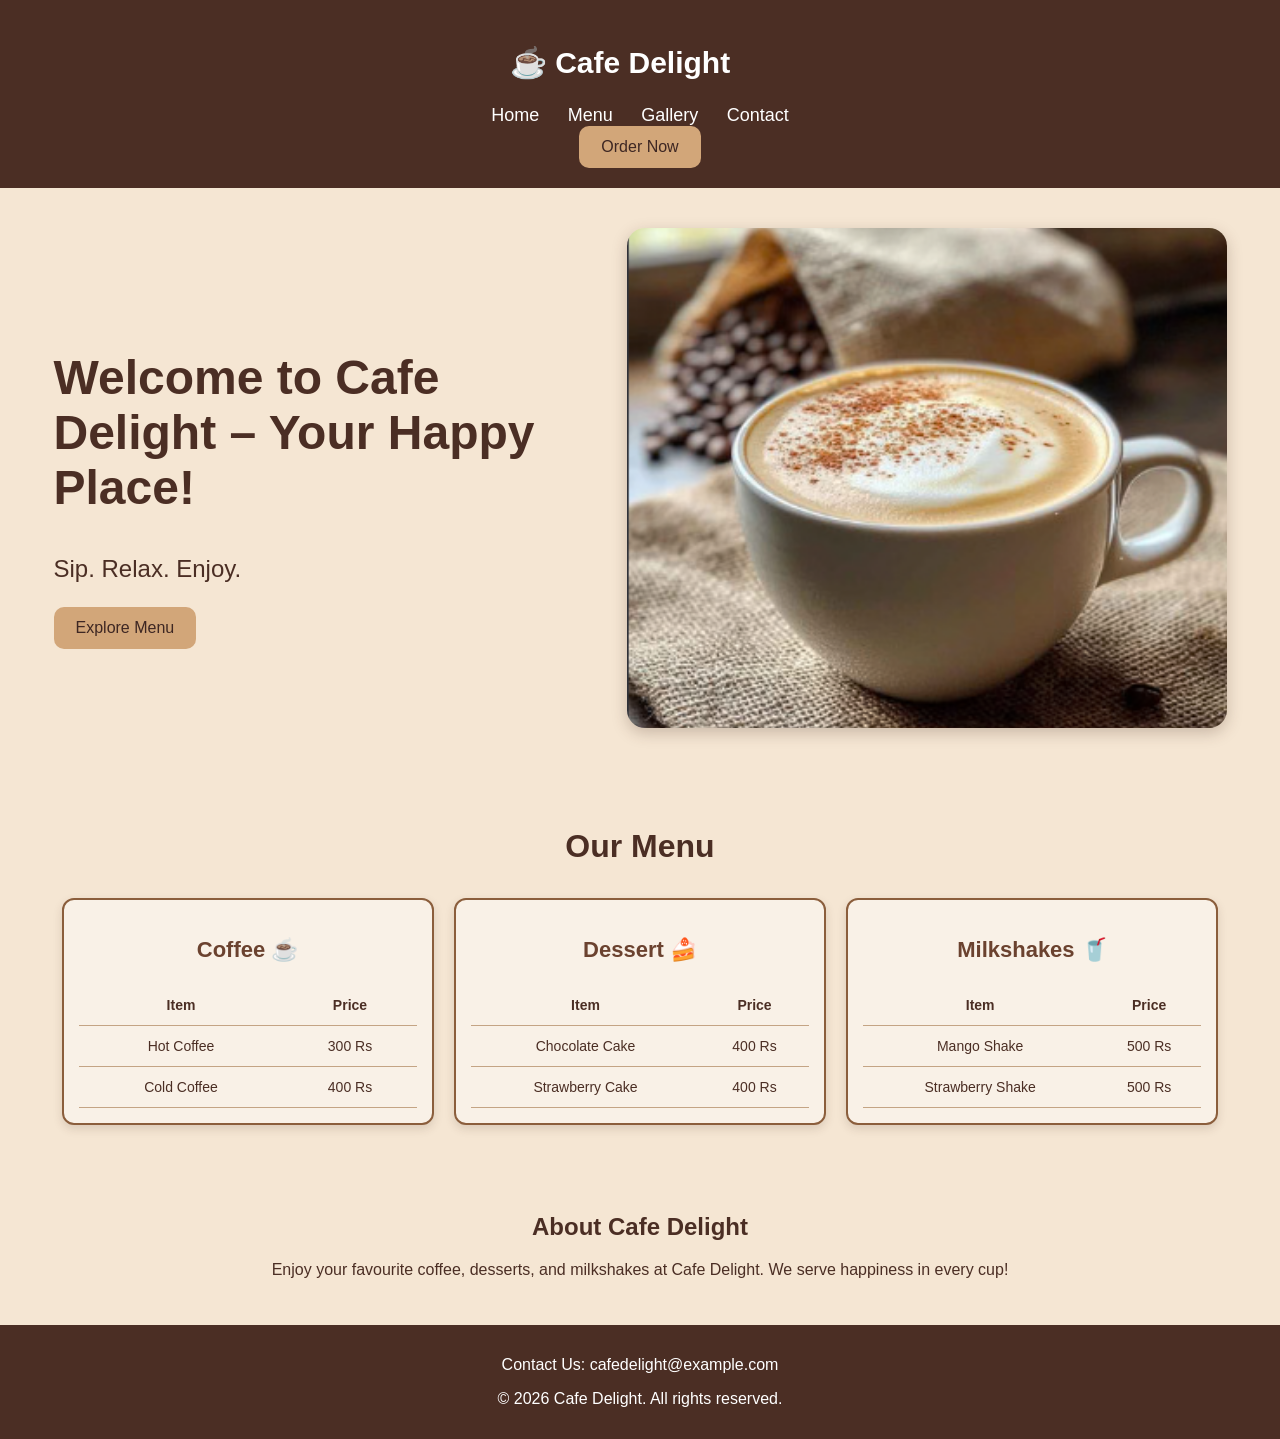
<file: index.html>
<!--
Name: Hajra Rizwan
Roll Number: i263052
Section: B
-->
<!DOCTYPE html>
<html lang="en">

<head>
    <meta charset="UTF-8">
    <meta name="viewport" content="width=device-width, initial-scale=1.0">
    <title>Cafe Delight</title>
    <link rel="stylesheet" href="style.css">
</head>

<body>

    <!-- Header & Navigation -->
    <header class="header" id="home">
        <div class="logo">
            <h2>☕ Cafe Delight</h2>
        </div>
        <nav class="nav-links">
            <a href="index.html">Home</a>
            <a href="menu.html">Menu</a>
            <a href="gallery.html">Gallery</a>
            <a href="contact.html">Contact</a>
        </nav>
        <button class="order-btn" onclick="placeOrder()">Order Now</button>
    </header>

    <main>
        <!-- Hero Section -->
        <section class="welcome">
            <div class="welcome-text">
                <h1>Welcome to Cafe Delight – Your Happy Place!</h1>
                <p>Sip. Relax. Enjoy.</p>
                <a href="#menu">
                    <button class="explore-btn">Explore Menu</button>
                </a>
            </div>
            <div class="coffee-picture">
                <img src="Images/coffee(2).png" alt="A cup of coffee">
            </div>
        </section>

        <!-- Menu Section -->
        <section class="menu-section" id="menu">
            <h2>Our Menu</h2>
            <div class="menu-container">

                <!-- Coffee Card -->
                <div class="menu-card">
                    <h3>Coffee ☕</h3>
                    <table>
                        <thead>
                            <tr>
                                <th>Item</th>
                                <th>Price</th>
                            </tr>
                        </thead>
                        <tbody>
                            <tr>
                                <td>Hot Coffee</td>
                                <td>300 Rs</td>
                            </tr>
                            <tr>
                                <td>Cold Coffee</td>
                                <td>400 Rs</td>
                            </tr>
                        </tbody>
                    </table>
                </div>

                <!-- Dessert Card -->
                <div class="menu-card">
                    <h3>Dessert 🍰</h3>
                    <table>
                        <thead>
                            <tr>
                                <th>Item</th>
                                <th>Price</th>
                            </tr>
                        </thead>
                        <tbody>
                            <tr>
                                <td>Chocolate Cake</td>
                                <td>400 Rs</td>
                            </tr>
                            <tr>
                                <td>Strawberry Cake</td>
                                <td>400 Rs</td>
                            </tr>
                        </tbody>
                    </table>
                </div>

                <!-- Milkshakes Card -->
                <div class="menu-card">
                    <h3>Milkshakes 🥤</h3>
                    <table>
                        <thead>
                            <tr>
                                <th>Item</th>
                                <th>Price</th>
                            </tr>
                        </thead>
                        <tbody>
                            <tr>
                                <td>Mango Shake</td>
                                <td>500 Rs</td>
                            </tr>
                            <tr>
                                <td>Strawberry Shake</td>
                                <td>500 Rs</td>
                            </tr>
                        </tbody>
                    </table>
                </div>

            </div>
        </section>

        <!-- About Section -->
        <section class="about" id="about">
            <h2>About Cafe Delight</h2>
            <p>
                Enjoy your favourite coffee, desserts, and milkshakes at Cafe Delight. We serve happiness in every cup!
            </p>
        </section>
    </main>

    <!-- Footer -->
    <footer class="footer" id="contact">
        <p>Contact Us: cafedelight@example.com</p>
        <p>© 2026 Cafe Delight. All rights reserved.</p>
    </footer>

    <!-- JavaScript -->
    <script>
        function placeOrder() {
            window.alert("Thank you for choosing Cafe Delight! Your order has been confirmed.");
            console.log("Order Now button clicked successfully.");
        }
    </script>

</body>

</html>
</file>
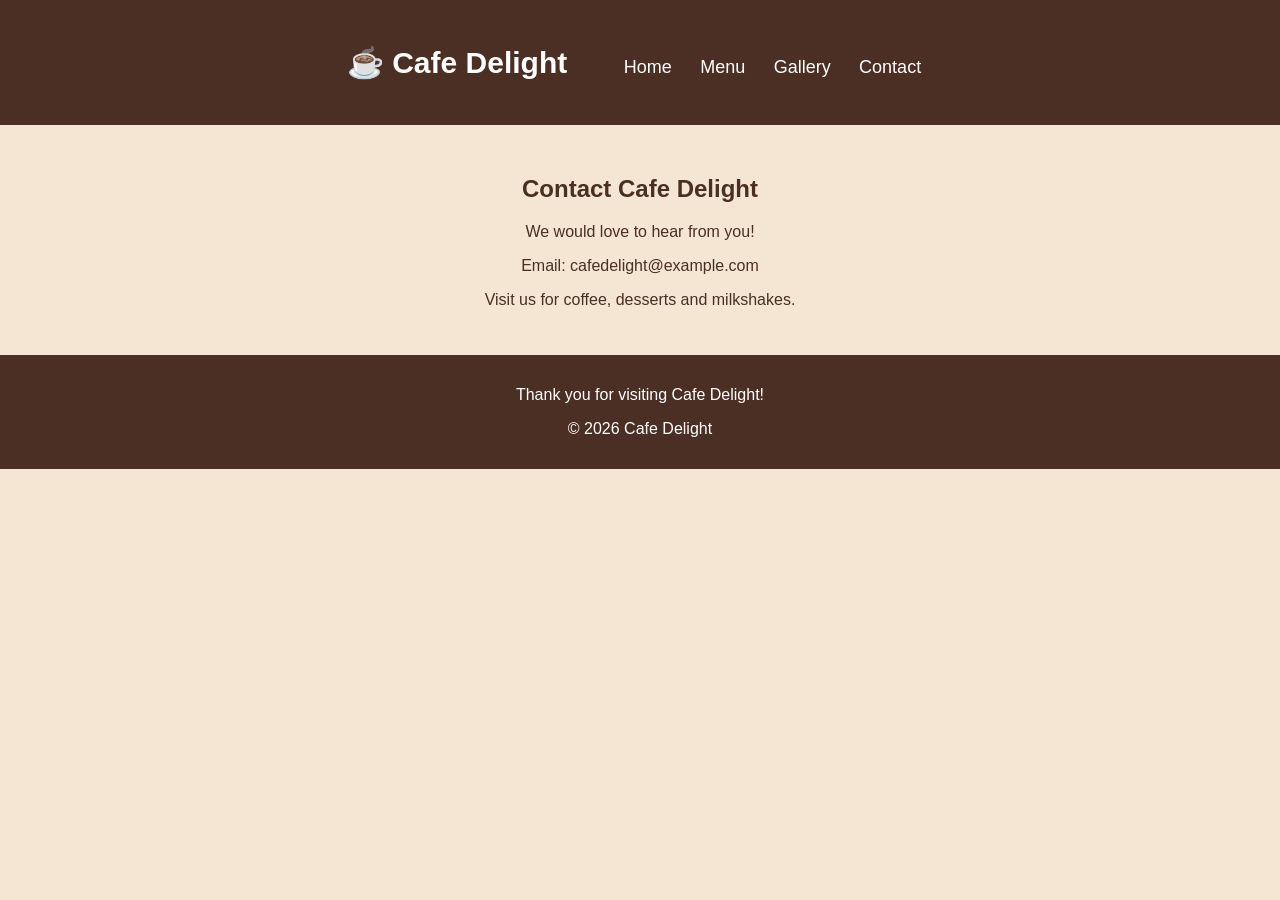
<file: contact.html>
<!DOCTYPE html>
<html>
<head>
    <title>Cafe Delight - Contact</title>
    <link rel="stylesheet" href="style.css">
</head>

<body>

    <div class="header">
        <h2>☕ Cafe Delight</h2>

        <a href="index.html">Home</a>
        <a href="menu.html">Menu</a>
        <a href="gallery.html">Gallery</a>
        <a href="contact.html">Contact</a>
    </div>

    <div class="about">
        <h2>Contact Cafe Delight</h2>

        <p>We would love to hear from you!</p>

        <p>Email: cafedelight@example.com</p>

        <p>Visit us for coffee, desserts and milkshakes.</p>
    </div>

    <div class="footer">
        <p>Thank you for visiting Cafe Delight!</p>
        <p>© 2026 Cafe Delight</p>
    </div>

</body>
</html>
</file>
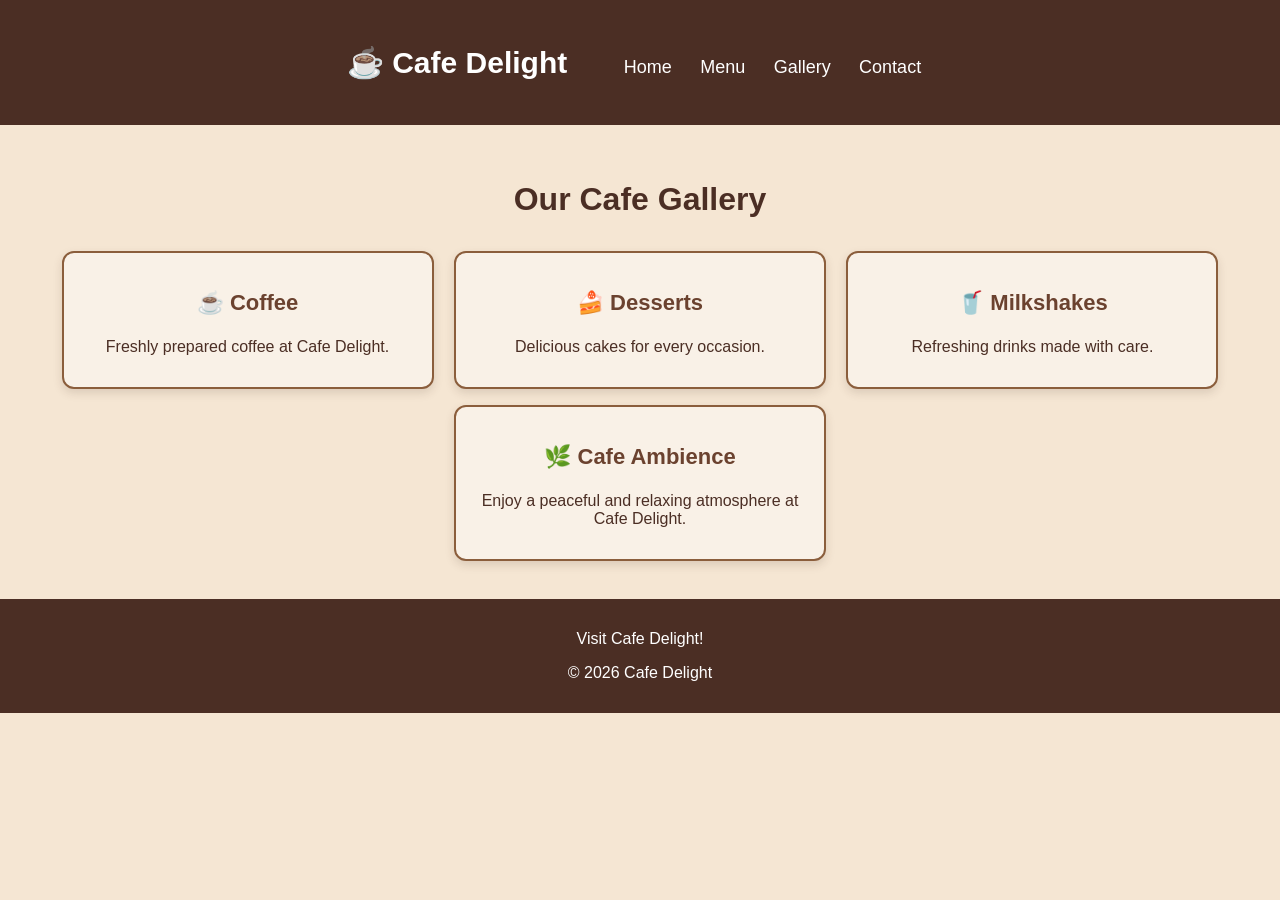
<file: gallery.html>
<!DOCTYPE html>
<html>
<head>
    <title>Cafe Delight - Gallery</title>
    <link rel="stylesheet" href="style.css">
</head>
<body>
    <div class="header">
        <h2>☕ Cafe Delight</h2>
        <a href="index.html">Home</a>
        <a href="menu.html">Menu</a>
        <a href="gallery.html">Gallery</a>
        <a href="index.html#contact">Contact</a>
    </div>

    <div class="menu-section">
        <h2>Our Cafe Gallery</h2>
        <div class="menu-container">
            <div class="menu-card">
                <h3>☕ Coffee</h3>
                <p>Freshly prepared coffee at Cafe Delight.</p>
            </div>
            <div class="menu-card">
                <h3>🍰 Desserts</h3>
                <p>Delicious cakes for every occasion.</p>
            </div>
            <div class="menu-card">
                <h3>🥤 Milkshakes</h3>
                <p>Refreshing drinks made with care.</p>
            </div>
            <div class="menu-card">
                <h3>🌿 Cafe Ambience</h3>
                <p>Enjoy a peaceful and relaxing atmosphere at Cafe Delight.</p>
            </div>
        </div>
    </div>

    <div class="footer">
        <p>Visit Cafe Delight!</p>
        <p>© 2026 Cafe Delight</p>
    </div>
</body>
</html>
</file>
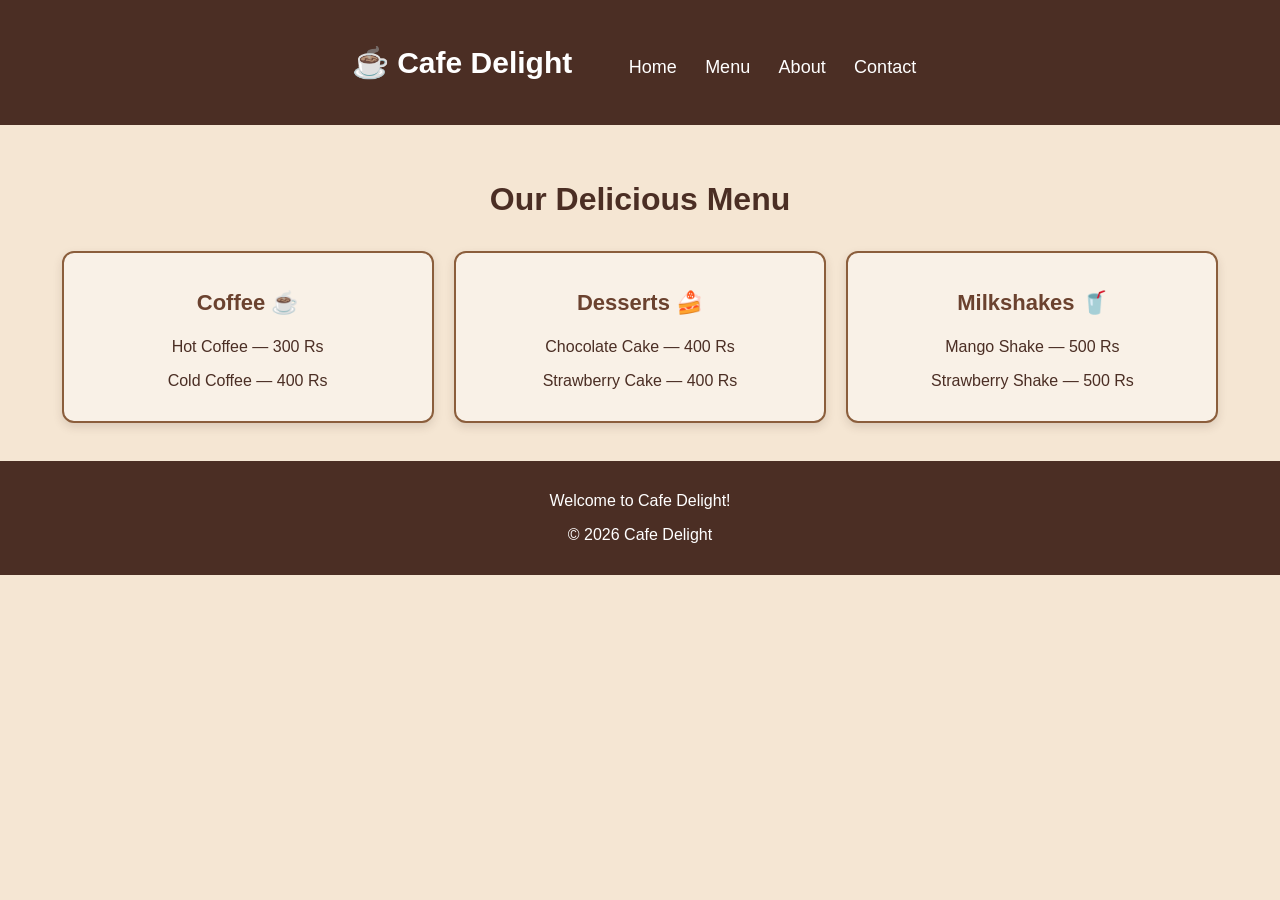
<file: menu.html>
<!DOCTYPE html>
<html>
<head>
    <title>Cafe Delight - Menu</title>
    <link rel="stylesheet" href="style.css">
</head>

<body>

    <div class="header">
        <h2>☕ Cafe Delight</h2>

        <a href="index.html">Home</a>
        <a href="menu.html">Menu</a>
        <a href="index.html#about">About</a>
        <a href="index.html#contact">Contact</a>
    </div>

    <div class="menu-section">
        <h2>Our Delicious Menu</h2>

        <div class="menu-container">

            <div class="menu-card">
                <h3>Coffee ☕</h3>
                <p>Hot Coffee — 300 Rs</p>
                <p>Cold Coffee — 400 Rs</p>
            </div>

            <div class="menu-card">
                <h3>Desserts 🍰</h3>
                <p>Chocolate Cake — 400 Rs</p>
                <p>Strawberry Cake — 400 Rs</p>
            </div>

            <div class="menu-card">
                <h3>Milkshakes 🥤</h3>
                <p>Mango Shake — 500 Rs</p>
                <p>Strawberry Shake — 500 Rs</p>
            </div>

        </div>
    </div>

    <div class="footer">
        <p>Welcome to Cafe Delight!</p>
        <p>© 2026 Cafe Delight</p>
    </div>

</body>
</html>
</file>
<file: style.css>
/*
Name: Hajra Rizwan
Roll Number: i263052
Section: B
*/



body {
    background-color: #F5E6D3;
    color: #4B2E24;
    font-family: Arial, sans-serif;
    margin: 0;
}

/* Header */
.header {
    background-color: #4B2E24;
    color: white;
    padding: 20px;
    text-align: center;
}

.header h2 {
    display: inline-block;
    font-size: 30px;
    margin-right: 40px;
}

.header a {
    color: white;
    text-decoration: none;
    font-size: 18px;
    margin: 12px;
}

.header a:hover {
    color: #D2A679;
}

/* Buttons */
button {
    background-color: #D2A679;
    color: #3E2723;
    padding: 12px 22px;
    border: none;
    border-radius: 10px;
    font-size: 16px;
    cursor: pointer;
    transition: 0.3s;
}

button:hover {
    background-color: #B98250;
    color: white;
}

/* Welcome section */
.welcome {
    padding: 40px;
    text-align: center;
    display: flex;
    align-items: center;
    justify-content: space-around;
    gap: 30px;
}

.welcome-text {
    width: 43%;
    text-align: left;
}

.welcome-text h1 {
    color: #4B2E24;
    font-size: 48px;
}

.welcome-text p {
    font-size: 24px;
}

/* Large coffee picture */
.coffee-picture {
    width: 50%;
}

.coffee-picture img {
    width: 100%;
    height: 500px;
    object-fit: cover;
    border-radius: 18px;
    box-shadow: 0 5px 15px rgba(75, 46, 36, 0.25);
}

/* Menu section */
.menu-section {
    padding: 30px 20px;
    text-align: center;
}

.menu-section h2 {
    color: #4B2E24;
    font-size: 32px;
    margin-bottom: 25px;
}

.menu-container {
    text-align: center;
}

.menu-card {
    display: inline-block;
    width: 30%;
    background-color: #F9F1E7;
    border: 2px solid #8B5E3C;
    border-radius: 12px;
    padding: 15px;
    margin: 8px;
    vertical-align: top;
    box-sizing: border-box;
    box-shadow: 0 4px 10px rgba(75, 46, 36, 0.15);
    transition: 0.3s;
}

.menu-card:hover {
    transform: translateY(-5px);
    box-shadow: 0 8px 16px rgba(75, 46, 36, 0.25);
}

.menu-card h3 {
    color: #6B422F;
    font-size: 22px;
}

/* Tables */
table {
    width: 100%;
    border-collapse: collapse;
}

th, td {
    padding: 12px 5px;
    border-bottom: 1px solid #C4A484;
    text-align: center;
    font-size: 14px;
}

th {
    color: #4B2E24;
}

/* About section */
.about {
    padding: 30px;
    text-align: center;
}

.about h2 {
    color: #4B2E24;
}

/* Footer */
.footer {
    background-color: #4B2E24;
    color: white;
    text-align: center;
    padding: 15px;
}

/* Mobile screen design */
@media (max-width: 700px) {
    .header h2 {
        display: block;
        margin: 0 0 15px;
    }

    .header a {
        display: inline-block;
        margin: 8px;
    }

    .welcome {
        display: block;
    }

    .welcome-text,
    .coffee-picture {
        width: 100%;
        text-align: center;
        box-sizing: border-box;
    }

    .welcome-text h1 {
        font-size: 36px;
    }

    .coffee-picture img {
        height: 300px;
    }

    .menu-card {
        display: block;
        width: 100%;
        margin: 12px 0;
    }
}
</file>
